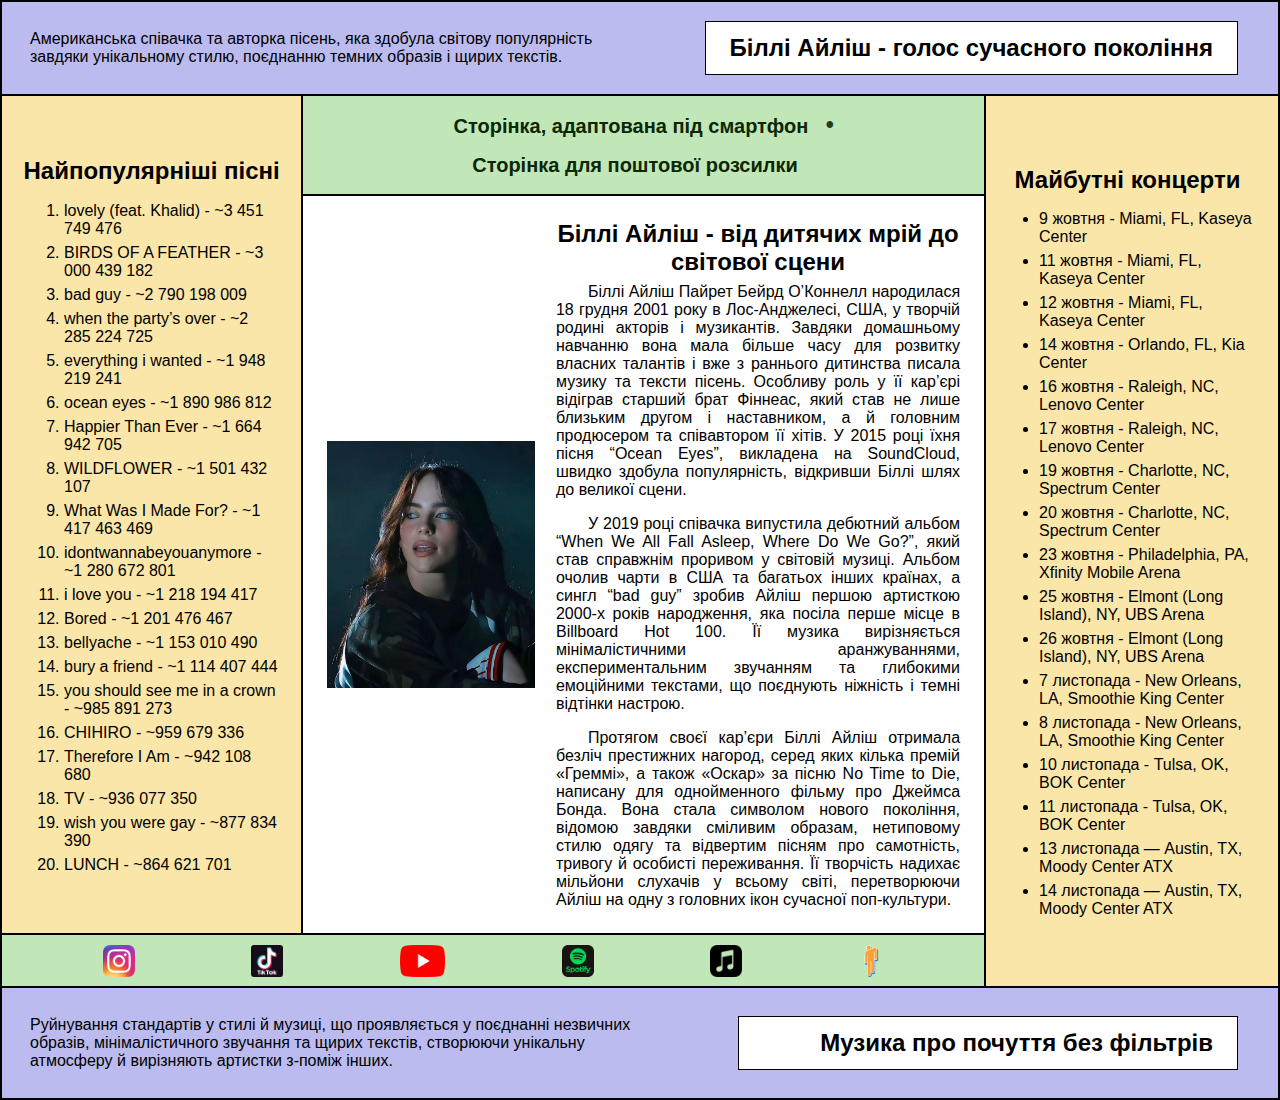
<file: index.html>
<!DOCTYPE html>
<html lang="uk">
<head>
    <meta charset="UTF-8">
    <meta name="viewport" content="width=device-width, initial-scale=1.0">
    <title>Billie Eilish</title>
    <link rel="stylesheet" href="css/style.css">
</head>
<body>
    <div class="grid" id="page">
        <div class="blue area" id="block1">
            <p>
                Американська співачка та авторка пісень, яка здобула світову популярність завдяки унікальному стилю, поєднанню темних образів і щирих текстів.
            </p>
            <div class="white area" id="x">
                <h2>Біллі Айліш - голос сучасного покоління</h2>
            </div>
        </div>
        <div class="grid" id="block23456">
            <div class="grid" id="block2356">
                <div class="grid" id="block235">
                    <div class="orange area" id="block2">
                        <h2>Найпопулярніші пісні</h2>
                    <ol>
                        <li>lovely (feat. Khalid) - ~3 451 749 476</li>
                        <li>BIRDS OF A FEATHER - ~3 000 439 182</li>
                        <li>bad guy - ~2 790 198 009</li>
                        <li>when the party’s over - ~2 285 224 725</li>
                        <li>everything i wanted - ~1 948 219 241</li>
                        <li>ocean eyes - ~1 890 986 812</li>
                        <li>Happier Than Ever - ~1 664 942 705</li>
                        <li>WILDFLOWER - ~1 501 432 107</li>
                        <li>What Was I Made For? - ~1 417 463 469</li>
                        <li>idontwannabeyouanymore - ~1 280 672 801</li>
                        <li>i love you - ~1 218 194 417</li>
                        <li>Bored - ~1 201 476 467</li>
                        <li>bellyache - ~1 153 010 490</li>
                        <li>bury a friend - ~1 114 407 444</li>
                        <li>you should see me in a crown - ~985 891 273</li>
                        <li>CHIHIRO - ~959 679 336</li>
                        <li>Therefore I Am - ~942 108 680</li>
                        <li>TV - ~936 077 350</li>
                        <li>wish you were gay - ~877 834 390</li>
                        <li>LUNCH - ~864 621 701</li>
                    </ol>
                    </div>
                    <div class="grid" id="block35">
                        <div class="green area" id="block3">
                            <ul>
                                <li><a href="index.html">Сторінка, адаптована під смартфон</a></li>
                                <li><a href="html/mailing_list.html">Сторінка для поштової розсилки</a></li>
                            </ul>
                        </div>
                        <div class="grid main" id="block5">
                            <div class="div_for_photo">
                                <img src="css/main_photo.png" alt="BillieEilish" class="img">
                            </div>
                            <div id="main">
                                <h2>Біллі Айліш - від дитячих мрій до світової сцени</h2>
                                <p>
                                    Біллі Айліш Пайрет Бейрд О’Коннелл народилася 18 грудня 2001 року в Лос-Анджелесі, США, у творчій родині акторів і музикантів. Завдяки домашньому навчанню вона мала більше часу для розвитку власних талантів і вже з раннього дитинства писала музику та тексти пісень. Особливу роль у її кар’єрі відіграв старший брат Фіннеас, який став не лише близьким другом і наставником, а й головним продюсером та співавтором її хітів. У 2015 році їхня пісня “Ocean Eyes”, викладена на SoundCloud, швидко здобула популярність, відкривши Біллі шлях до великої сцени.
                                </p>
                                <p>
                                    У 2019 році співачка випустила дебютний альбом “When We All Fall Asleep, Where Do We Go?”, який став справжнім проривом у світовій музиці. Альбом очолив чарти в США та багатьох інших країнах, а сингл “bad guy” зробив Айліш першою артисткою 2000-х років народження, яка посіла перше місце в Billboard Hot 100. Її музика вирізняється мінімалістичними аранжуваннями, експериментальним звучанням та глибокими емоційними текстами, що поєднують ніжність і темні відтінки настрою.
                                </p>
                                <p>
                                    Протягом своєї кар’єри Біллі Айліш отримала безліч престижних нагород, серед яких кілька премій «Греммі», а також «Оскар» за пісню No Time to Die, написану для однойменного фільму про Джеймса Бонда. Вона стала символом нового покоління, відомою завдяки сміливим образам, нетиповому стилю одягу та відвертим пісням про самотність, тривогу й особисті переживання. Її творчість надихає мільйони слухачів у всьому світі, перетворюючи Айліш на одну з головних ікон сучасної поп-культури.
                                </p>
                            </div>
                        </div>
                    </div>
                </div>
                <div class="green area" id="block6">
                    <a href="https://www.instagram.com/billieeilish/" target="_blank"><img src="css/Instagram_icon.png" alt="Instagram"></a>
                    <a href="https://www.tiktok.com/@billieeilish?utm_source=tt_21&enter_from=h5_t&lang=ru" target="_blank"><img src="css/tiktok_icon.png" alt="TikTok"></a>
                    <a href="https://www.youtube.com/@BillieEilish" target="_blank"><img src="css/youtube_icon.png" alt="YouTube" height="40"></a>
                    <a href="https://open.spotify.com/artist/6qqNVTkY8uBg9cP3Jd7DAH" target="_blank"><img src="css/spotify_icon.png" alt="Spotify"></a>
                    <a href="https://music.apple.com/ua/artist/billie-eilish/1065981054?l=uk" target="_blank"><img src="css/apple_music_icon.png" alt="Apple Music"></a>
                    <a href="https://store.billieeilish.com/?srsltid=AfmBOorZgpns0XFzJgY10PFqsdTlUGylYkywpKZKPReMnGdHvt2GHA6o" target="_blank"><img src="css/store_icon.png" alt="Store"></a>
                </div>
            </div>
            <div class="orange area" id="block4">
                <h2>Майбутні концерти</h2>
                <ul>
                    <li>9 жовтня - Miami, FL, Kaseya Center</li>
                    <li>11 жовтня - Miami, FL, Kaseya Center</li>
                    <li>12 жовтня - Miami, FL, Kaseya Center</li>
                    <li>14 жовтня - Orlando, FL, Kia Center</li>
                    <li>16 жовтня - Raleigh, NC, Lenovo Center</li>
                    <li>17 жовтня - Raleigh, NC, Lenovo Center</li>
                    <li>19 жовтня - Charlotte, NC, Spectrum Center</li>
                    <li>20 жовтня - Charlotte, NC, Spectrum Center</li>
                    <li>23 жовтня - Philadelphia, PA, Xfinity Mobile Arena</li>
                    <li>25 жовтня - Elmont (Long Island), NY, UBS Arena</li>
                    <li>26 жовтня - Elmont (Long Island), NY, UBS Arena</li>
                    <li>7 листопада - New Orleans, LA, Smoothie King Center</li>
                    <li>8 листопада - New Orleans, LA, Smoothie King Center</li>
                    <li>10 листопада - Tulsa, OK, BOK Center</li>
                    <li>11 листопада - Tulsa, OK, BOK Center</li>
                    <li>13 листопада — Austin, TX, Moody Center ATX</li>
                    <li>14 листопада — Austin, TX, Moody Center ATX</li>
                </ul>
            </div>
        </div>
        <div class="blue area" id="block7">
            <p>
                Руйнування стандартів у стилі й музиці, що проявляється у поєднанні незвичних образів, мінімалістичного звучання та щирих текстів, створюючи унікальну атмосферу й вирізняють артистки з-поміж інших.
            </p>
            <div class="white area" id="y">
                <h2>Музика про почуття без фільтрів</h2>
            </div>
        </div>
    </div>
</body>
</file>
<file: css/style.css>
* {
    margin: 0;
}

div {
    display: block;
    unicode-bidi: isolate;
}

body {
    padding: 0;
    box-sizing: border-box;
    min-height: 700px;
    min-width: 1250px;
    display: flex;
    flex-direction: column;
}

.area {
    padding: 1em;
}

.blue, .green, .orange, .white, .main, body {
    border: 1px solid black;
    font-family:'Lucida Sans', 'Lucida Sans Regular', 'Lucida Grande', 'Lucida Sans Unicode', Geneva, Verdana, sans-serif;
}

.blue {
    background-color: rgb(187, 187, 239);
}

.orange {
    background-color: rgb(251, 230, 170);
}

.green {
    background-color: rgb(193, 231, 185);
}

.white {
    background-color: rgb(255, 255, 255);
}

#page {
    display: flex;
    flex-direction: column;
    height: auto;
    min-height: 99vh;
}

#block23456 {
    display: flex;
    flex: 1 1 100%;
    flex-direction: row;
}

#block2356 {
    display: flex;
    flex: 0 0 77%;
    flex-direction: column;
}

#block4 { 
    flex: 1 1 auto;
    display: flex;
    flex-direction: column;
    justify-content: center;
    align-items: center;
    padding-top: 1.5em;
    padding-left: 7px;
}

#block235 {
    display: flex;
    flex: 1 1 auto;
    flex-direction: row;
}

#block2 { 
    flex: 0 0 27.15%;
    max-width: 27.15%;
    display: flex;
    flex-direction: column;
    justify-content: center;
    align-items: center;
    padding-top: 1.5em;
}

#block35 {
    display: flex;
    flex: 1 1 auto;
    flex-direction: column;
}

#block3 { 
    flex: 0 0 auto; 
}

#block5 {
    display: flex;
    flex-direction: row;
    flex: 1 1 auto;
}

.div_for_photo {
    display: flex;
    flex-direction: row;
    flex: 0 0 13em;
    align-items: center;
    justify-content: center;
    padding: 1em;
    padding-left: 1.5em;
}

#main {
    display: flex;
    flex: 1 1 auto;
    flex-direction: column;
    justify-content: center;
    padding: 1.5em;
    padding-left: 0.3em;
}

#main p{
    text-indent: 2em;
    margin-bottom: 1em;
    text-align: justify;
}

#main p:last-of-type { 
    margin-bottom: 0;
}

#block23456 h2{
    text-align: center;
    margin-bottom: 0.3em;
}

#block1, #block7 {
    display: flex;
    flex-direction: row;
    flex: 0 0 auto;
    align-items: center;
    justify-content: space-between;
}

#block1 p, #block7 p {
    margin: 0.75em;
    max-width: 50%;
}

#x, #y {
    padding: 0.75em 1.5em;
    margin-right: 1.5em;
    width: fit-content;
    min-width: 450px;
}

#x { 
    text-align: center;
}

#y { 
    text-align: right; 
}

#block3 {
    display: flex;
    justify-content: center;
    text-align: center;
    font-weight: bold;
    padding: 0.5em 0;
    font-size: 20px;
}

#block3 ul { 
    padding-inline-start: 0;
}

#block3 ul li{
    display: inline-block;
    list-style: none;
    white-space: nowrap;
    padding: 0.3em 0.25em;
}

#block3 ul li::after {
    content: "•";
    margin-left: 0.75em;
    font-weight: bold;
    font-size: 23px;
    color: rgb(29, 63, 26);
}
#block3 ul li:last-child::after {
    content: "";
}

#block3 ul li a {
    color: rgb(11, 39, 5);
    text-decoration: none;
}
#block3 ul li a:visited { color: rgb(76, 90, 79); }

#block4 ul li, #block2 ol li { 
    margin: 6px; 
    margin-top: 2px;
}

#block2 h2, #block4 h2 {
    margin-bottom: 0.6em;
}

#block6 {
    display: flex;
    flex-direction: row;
    flex-wrap: wrap;
    flex: 0 0 auto;
    justify-content: center;
    align-items: center;
    gap: 12%;
    padding: 0.35em;
}

#block6 img {
    height: 32px;
    margin-top: 4px;
}

.img { 
    width: 100%; 
}

@media (max-width: 768px) {
    body {
        min-width: 0;
        display: flex;
        flex-direction: column;
        font-size: 14px;
    }

    #page, #block23456, #block2356, #block235, #block35 {
        display: flex;
        flex-direction: column;
        width: 100%;
    }

    #block1, #block7 {
        flex-direction: column;
        text-align: center;
        align-items: center;
        justify-content: center;
        gap: 1em;
    }

    #x, #y {
        min-width: unset;
        width: 70%;
        margin: 0 auto;
        text-align: center;
    }

    #block1 p, #block7 p {
        max-width: 95%;
        margin: 0.5em auto;
        font-size: 0.95em;
    }

    #block2, #block4 {
        width: 100%;
        text-align: center;
        align-items: center;
        padding: 1em 0.5em;
    }

    #block2 {
        width: 100% !important;
        max-width: 100% !important;
        flex: 1 1 100%;
        box-sizing: border-box;
        margin: 0;
        padding: 1em;
        text-align: center;
    }

    #block2 ol {
        padding-left: 1.5em;
        text-align: left;
        font-size: 0.7em;
    }

    #block4 ul {
        padding-left: 1.5em;
        text-align: left;
        font-size: 0.7em;
    }

    #block3 {
        text-align: center;
        font-size: 15px;
    }

    #block3 ul {
        padding: 0;
    }

    #block3 ul li {
        display: block;
        list-style: none;
        padding: 0.4em 0;
    }

    #block3 ul li::after {
        content: "";
    }

    .div_for_photo {
        justify-content: center;
        padding: 1em 0;
    }

    .div_for_photo img {
        width: 85%;
        height: auto;
        border-radius: 10px;
    }

    #main {
        padding: 1em 1em;
    }

    #main h2 {
        text-align: center;
        margin-bottom: 0.6em;
        font-size: 1em;
    }

    #main p {
        text-indent: 1.2em;
        text-align: justify;
        font-size: 0.8em;
        margin-bottom: 1em;
    }

    #block6 {
        display: flex;
        flex-wrap: wrap;
        justify-content: center;
        align-items: center;
        gap: 12%;
        padding: 1em 0.5em;
    }

    #block6 img {
        height: 28px;
    }

    html, body {
        width: 100%;
        overflow-x: hidden;
    }

    #page, #block23456, #block2356, #block235, #block35,
    #block1, #block2, #block3, #block4, #block5, #block6, #block7,
    .div_for_photo, #main {
        max-width: 100%;
        overflow-x: hidden;
        box-sizing: border-box;
    }

    #x, #y {
        width: fit-content;
        padding: 0.75em 1.75em;
        min-width: unset;
        box-sizing: border-box;
    }
     #main img {
        display: block;
        width: 85%;
        max-width: 100%;
        height: auto;
        margin: 0 auto 1em auto;
        float: none;
    }

    #main p {
        text-align: justify;
        font-size: 0.9em;
        margin-bottom: 1em;
    }
    #block5 {
    display: flex;
    flex-direction: column;
    align-items: center;
    justify-content: center;
    gap: 0;
    }

    .div_for_photo {
        order: -1;
        width: 100%;
        display: flex;
        justify-content: center;
        align-items: center;
        padding: 1em 0;
        background: transparent;
    }

    .div_for_photo img {
        height: 100%;
        width: auto;
        border-radius: 10px;
        display: block;
        margin: 0 auto;
    }

    #main {
        order: 0;
        width: 100%;
        padding: 1em;
        box-sizing: border-box;
        background: white;
    }
}
</file>
